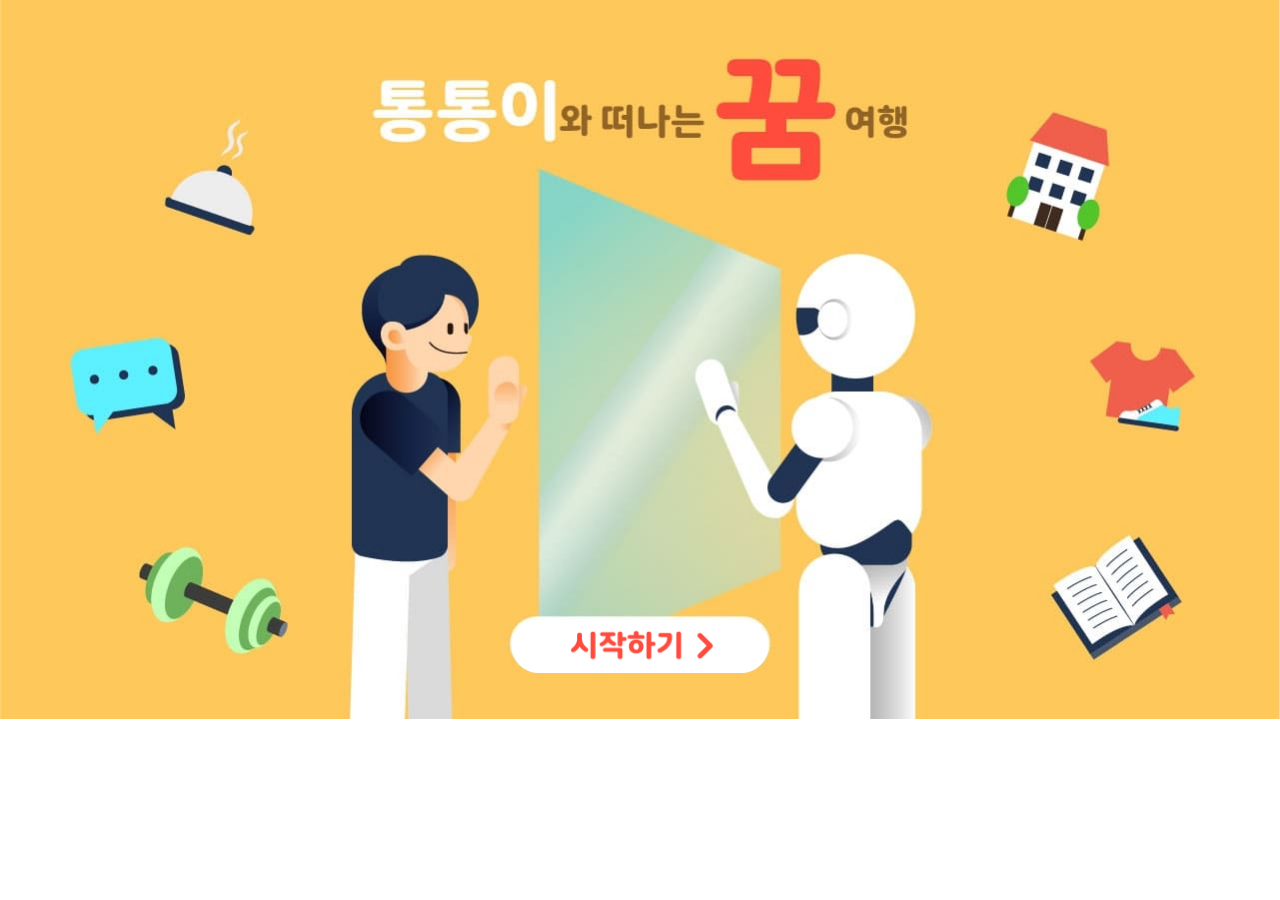
<file: index.html>
<!DOCTYPE html>
<html lang="en">
<head>
    <meta charset="UTF-8">
    <meta http-equiv="X-UA-Compatible" content="IE=edge">
    <meta name="viewport" content="width=device-width, initial-scale=1.0">
    <link rel="stylesheet" href="css/style.css">
    <title>통통이와 떠나는 꿈 여행</title>
</head>
<body>
    <main class="index-main">
        <div class="box-img">
            <img class="bg-img0" src="images/web_1_main.jpg" alt="">
            <a href="home.html"><img class="start-img-btn btneffect0" src="images/btn/web_1_main_btn.jpg" alt=""></a>
        </div>
    </main>
</body>
</html>
</file>
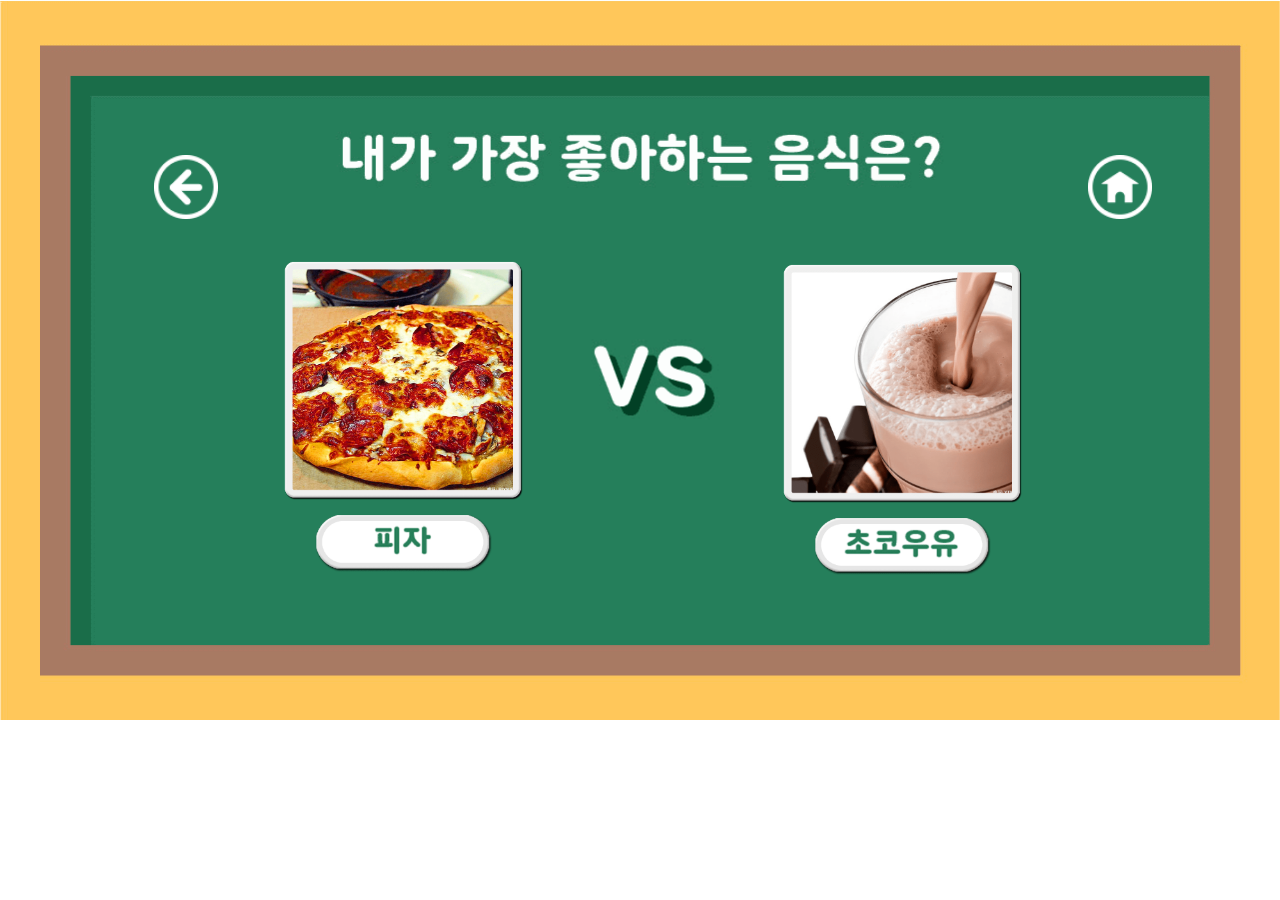
<file: foodcup.html>
<!DOCTYPE html>
<html lang="ko">
<head>
    <meta charset="UTF-8">
    <meta http-equiv="X-UA-Compatible" content="IE=edge">
    <meta name="viewport" content="width=device-width, initial-scale=1.0">
    <link rel="stylesheet" href="css/style.css">
    <title>내가 가장 좋아하는 음식은?</title>
</head>
<body>
    <div id="checkImg0" class="box-img">
        <img class="bg-img0" src="images/background_2.png" alt="">
        <img id="image" class="cup-img0 btneffect0"alt="음식사진1" onclick="change(0)">
        <img id="images" class="cup-img1 btneffect0"alt="음식사진2" onclick="change(1)">
        <a href="home.html"><img class="worldCuphome-btn0 btneffect0" src="images/home.png" alt=""></a>
        <a href="like.html"><img class="worldCupback-btn0 btneffect0" src="images/back.png" alt=""></a>
    </div>
    <div id="checkImg1" class="box-img">
        <img class="bg-img1" src="images/background_3.png" alt="">
        <img id="last-img" class="cup-last-img btneffect0">
        <a href="home.html"><img class="worldCuphome-btn0 btneffect0" src="images/home.png" alt=""></a>
        <a href="like.html"><img class="worldCupback-btn0 btneffect0" src="images/back.png" alt=""></a>
    </div> 
    <script src="js/foodcup.js"></script>
</body>
</html>
</file>
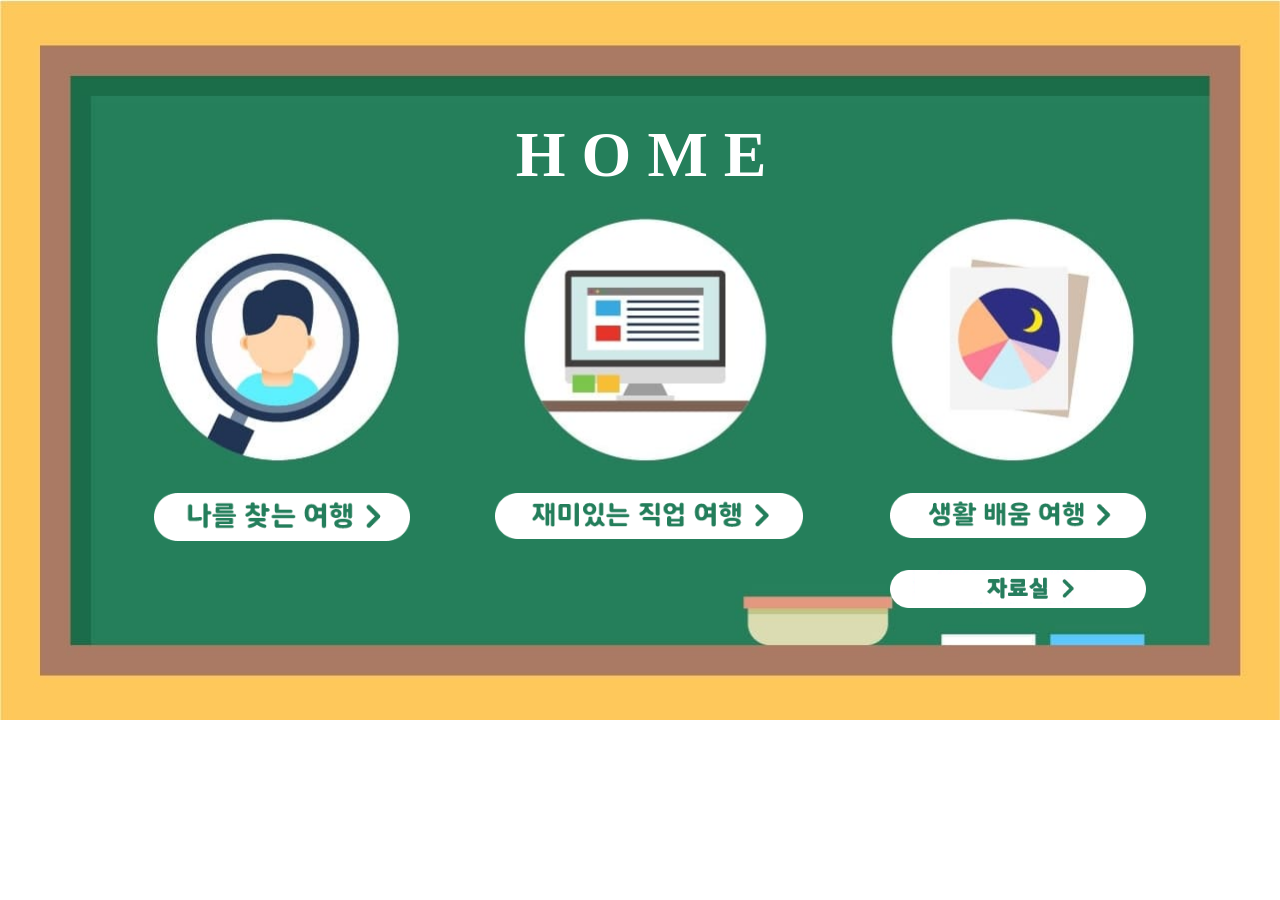
<file: home.html>
<!DOCTYPE html>
<html lang="ko">

<head>
    <meta charset="UTF-8">
    <meta http-equiv="X-UA-Compatible" content="IE=edge">
    <meta name="viewport" content="width=device-width, initial-scale=1.0">
    <link rel="stylesheet" href="css/style.css">
    <title>H O M E</title>
</head>
<body>
    <main>
        <div id="home-main-img" class="box-img">
            <img class="bg-img0" src="images/web_2page.jpg" alt="">
            <a href="trevle0.html"><img class="three-img-btn0 btneffect0" src="images/btn/web_2page_btn0.png" alt=""></a>
            <a href="jobtrevel.html"><img class="three-img-btn1 btneffect0" src="images/btn/web_2page_btn1.png" alt=""></a>
            <a href="home.html"><img class="three-img-btn2 btneffect0" src="images/btn/web_2page_btn2.png" alt=""></a>
            <div class="txt-home">
                <h1>H O M E</h1>
            </div>
            <img class="three-img-btn3 btneffect0" src="images/btn/reference_btn.png" alt="자료실 이미지" onmouseup="move_ref()">
        </div>
        <div id="home-ref-img" class="box-img">
            <img class="bg-img0" src="images/home_ref_back.png" alt="">
            
            <div class="ref-item0">
                <a href="https://www.youtube.com/channel/UCdEfcjVkis2ne9LnpWMfsvw" target='_blank'>
                    <img class="btneffect0" src="images/vr.png" alt="">
                </a>
                <a href="https://www.youtube.com/channel/UCdEfcjVkis2ne9LnpWMfsvw" target='_blank'>
                    <img class="btneffect0" src="images/vr.png" alt="">
                </a>
                <a href="pdf/test.pdf" download="키오스크">
                    <img class="btneffect0" src="images/vr.png" alt="">
                </a>  
            </div>  
            <a href="home.html"><img class="ref-home-btn btneffect0" src="images/home.png" alt=""></a>
            <a href="home.html"><img class="ref-back-btn btneffect0" src="images/back.png" alt=""></a>
        </div>
    </main>
    <script src="js/reference.js"></script>
</body>
</html>
</file>
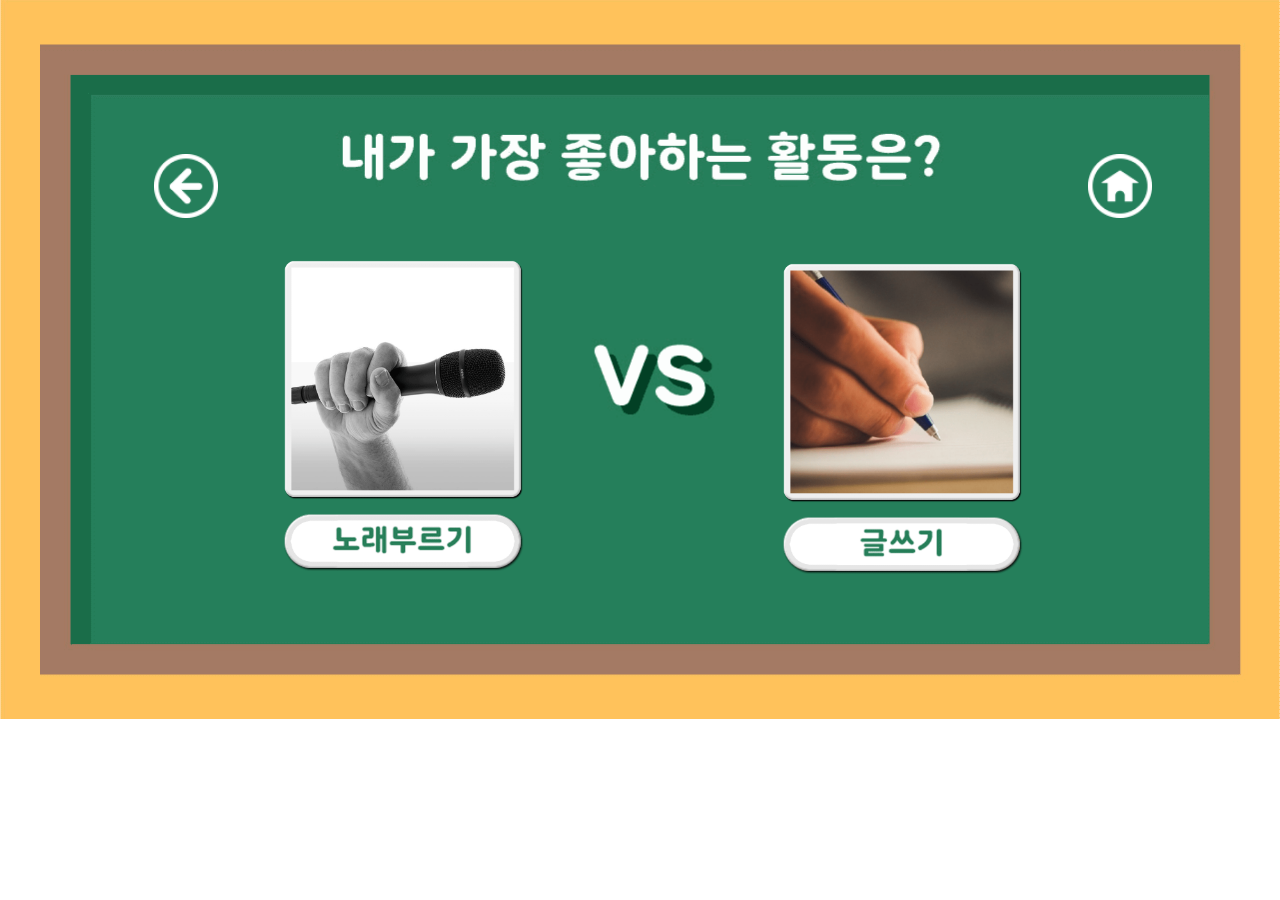
<file: interestcup.html>
<!DOCTYPE html>
<html lang="ko">
<head>
    <meta charset="UTF-8">
    <meta http-equiv="X-UA-Compatible" content="IE=edge">
    <meta name="viewport" content="width=device-width, initial-scale=1.0">
    <link rel="stylesheet" href="css/style.css">
    <title>내가 가장 좋아하는 활동은?</title>
</head>
<body>
    <div id="checkImg0" class="box-img">
        <img class="bg-img0" src="images/web_6page_2.png" alt="">
        <img id="image" class="cup-img0 btneffect0"alt="음식사진1" onclick="change(0)">
        <img id="images" class="cup-img1 btneffect0"alt="음식사진2" onclick="change(1)">
        <a href="home.html"><img class="worldCuphome-btn0 btneffect0" src="images/home.png" alt=""></a>
        <a href="like.html"><img class="worldCupback-btn0 btneffect0" src="images/back.png" alt=""></a>
    </div>
    
    <div id="checkImg1" class="box-img">
        <img class="bg-img1" src="images/background_4.png" alt="">
        <img id="last-img" class="cup-last-img btneffect0">
        <a href="home.html"><img class="worldCuphome-btn0 btneffect0" src="images/home.png" alt=""></a>
        <a href="like.html"><img class="worldCupback-btn0 btneffect0" src="images/back.png" alt=""></a>
    </div> 
    <script src="js/intrestcup.js"></script>
</body>
</html>
</file>
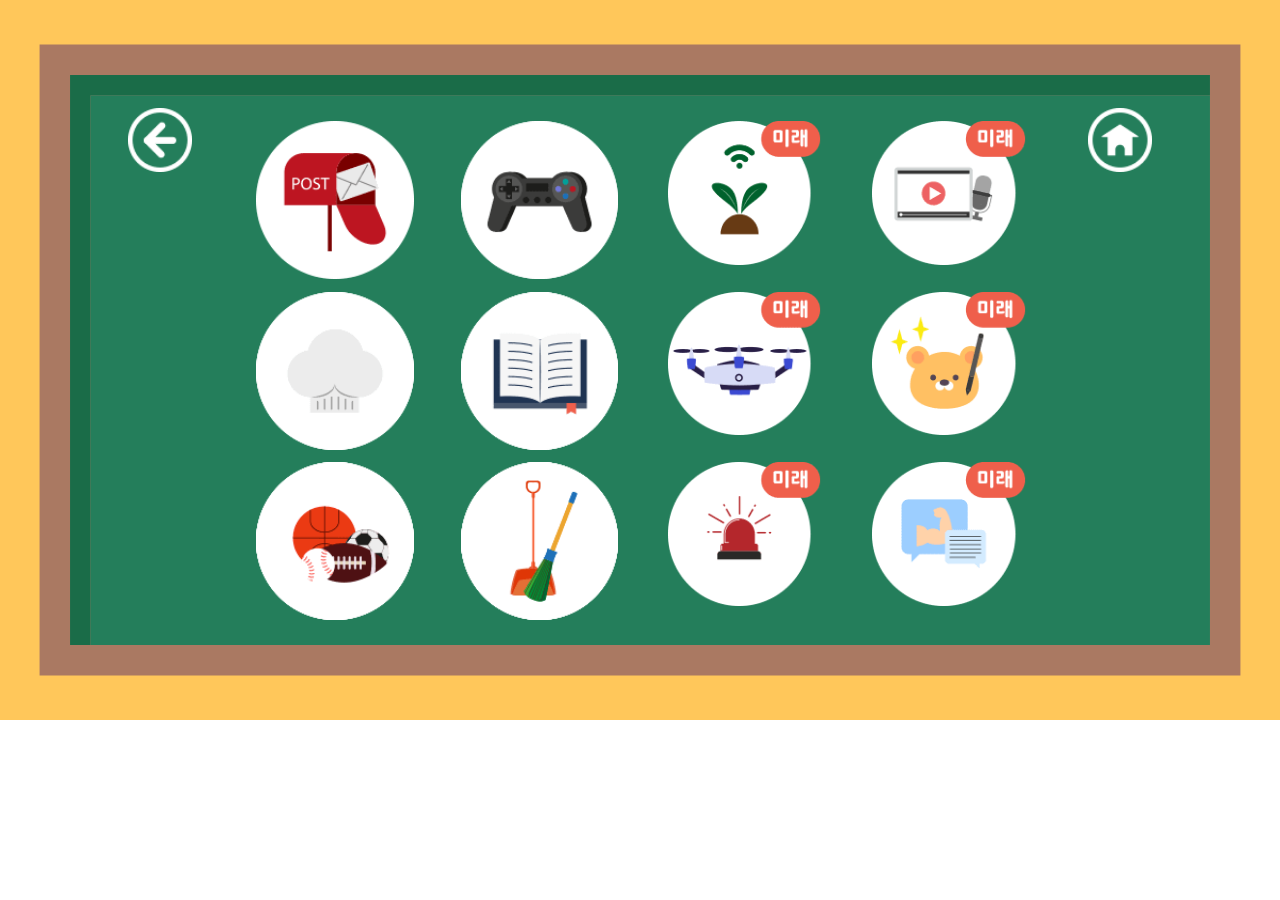
<file: jobtrevel.html>
<!DOCTYPE html>
<html lang="ko">

<head>
        <meta charset="UTF-8">
        <meta http-equiv="X-UA-Compatible" content="IE=edge">
        <meta name="viewport" content="width=device-width, initial-scale=1.0">
        <link rel="stylesheet" href="css/style.css">
        <title>재미있는 직업 여행</title>
</head>

<body>
        <main>
                <div id="selet-job-img" class="box-img">
                        <img class="bg-img0" src="images/background_2.jpg" alt="">
                        <div class="item0">
                                <img onmousedown="changeimg(0)" id="post" class="btn-item btneffect0"
                                        src="images/Jobbtn/web_8page_1.png" alt="">
                                <img onmousedown="changeimg(1)" id="programer" class="btn-item btneffect0"
                                        src="images/Jobbtn/web_8page_2.png" alt="">
                                <img onmousedown="changeimg(2)" id="smartfarm" class="btn-item btneffect0"
                                        src="images/Jobbtn/web_8page_7.png" alt="">
                                <img onmousedown="changeimg(3)" id="creater" class="btn-item btneffect0"
                                        src="images/Jobbtn/web_8page_8.png" alt="">
                        </div>
                        <div class="item0 item1">
                                <img onmousedown="changeimg(4)" id="cooker" class="btn-item btneffect0"
                                        src="images/Jobbtn/web_8page_3.png" alt="">
                                <img onmousedown="changeimg(5)" id="librarian" class="btn-item btneffect0"
                                        src="images/Jobbtn/web_8page_4.png" alt="">
                                <img onmousedown="changeimg(6)" id="dron" class="btn-item btneffect0"
                                        src="images/Jobbtn/web_8page_9.png" alt="">
                                <img onmousedown="changeimg(7)" id="charecter" class="btn-item btneffect0"
                                        src="images/Jobbtn/web_8page_10.png" alt="">
                        </div>
                        <div class="item0 item2">
                                <img onmousedown="changeimg(8)" id="athlete" class="btn-item btneffect0"
                                        src="images/Jobbtn/web_8page_5.png" alt="">
                                <img onmousedown="changeimg(9)" id="environment" class="btn-item btneffect0"
                                        src="images/Jobbtn/web_8page_6.png" alt="">
                                <img onmousedown="changeimg(10)" id="disaster" class="btn-item btneffect0"
                                        src="images/Jobbtn/web_8page_11.png" alt="">
                                <img onmousedown="changeimg(11)" id="healthcare" class="btn-item btneffect0"
                                        src="images/Jobbtn/web_8page_12.png" alt="">
                        </div>
                        <a href="home.html"><img class="job-btn-home btneffect0" src="images/home.png" alt=""></a>
                        <a href="home.html"><img class="job-btn-back btneffect0" src="images/back.png" alt=""></a>
                </div>
                <div id="explanation-job-img">
                        <div class="video-pos">
                                <video id="video-append" controls width="300px" height="300px" src=""></video>
                        </div>
                </div>
        </main>
        <script src="js/jobtrevelbtn.js"></script>
</body>

</html>
</file>
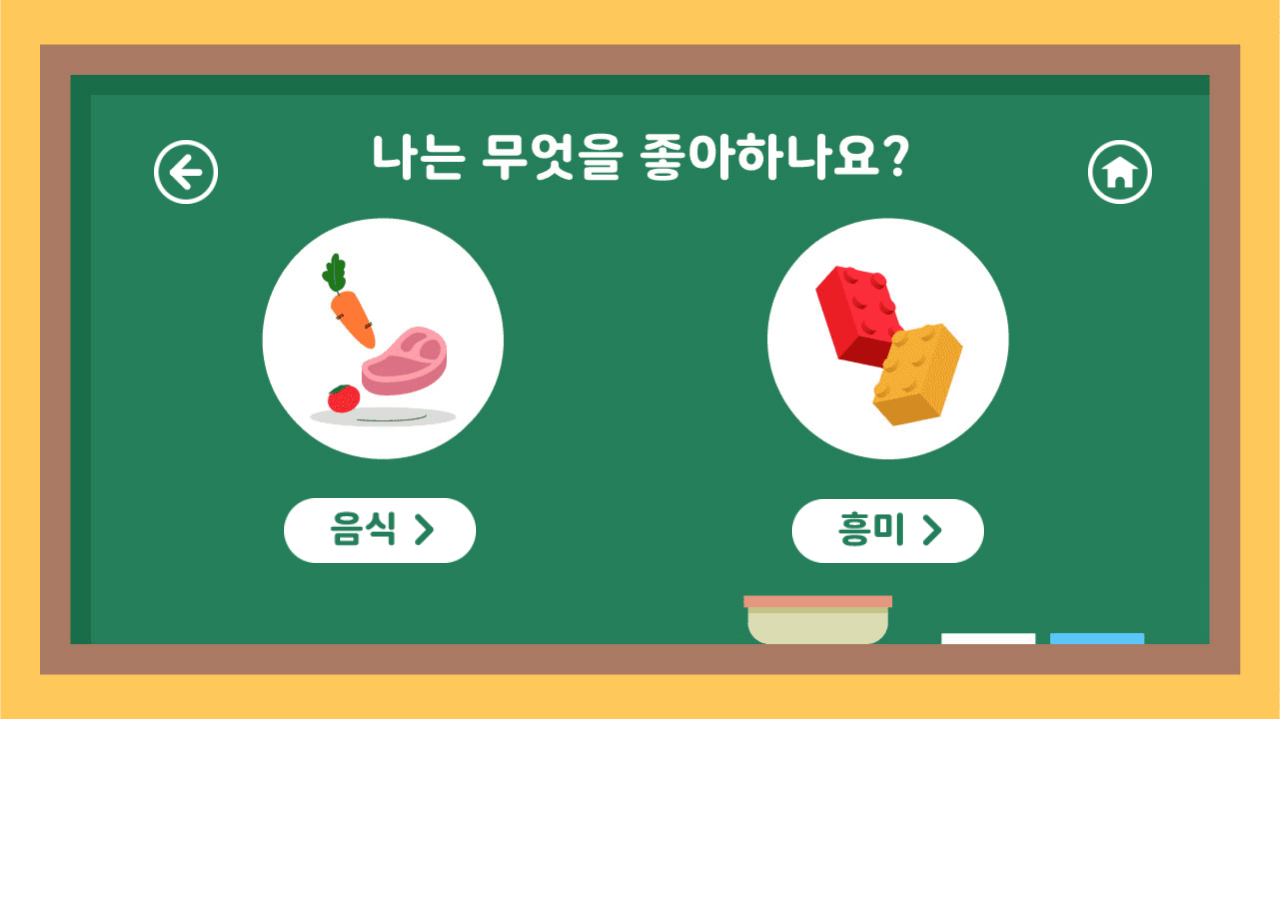
<file: like.html>
<!DOCTYPE html>
<html lang="ko">
<head>
    <meta charset="UTF-8">
    <meta http-equiv="X-UA-Compatible" content="IE=edge">
    <meta name="viewport" content="width=device-width, initial-scale=1.0">
    <link rel="stylesheet" href="css/style.css">
    <title>나는 무엇을 좋아하나요?</title>
</head>
<body>
    <main>
        <div class="box-img">
            <img class="bg-img0" src="images/web_4page.png" alt="">
            <a href="foodcup.html"><img class="like-img-btn0 btneffect0" src="images/btn/web_4page_btn0.png" alt=""></a>
            <a href="interestcup.html"><img class="like-img-btn1 btneffect0" src="images/btn/web_4page_btn1.png" alt=""></a>
            <a href="home.html"><img class="likehome-btn btneffect0" src="images/home.png" alt=""></a>
            <a href="trevle0.html"><img class="likeback-btn btneffect0" src="images/back.png" alt=""></a>
        </div>
    </main>
</body>
</html>
</file>
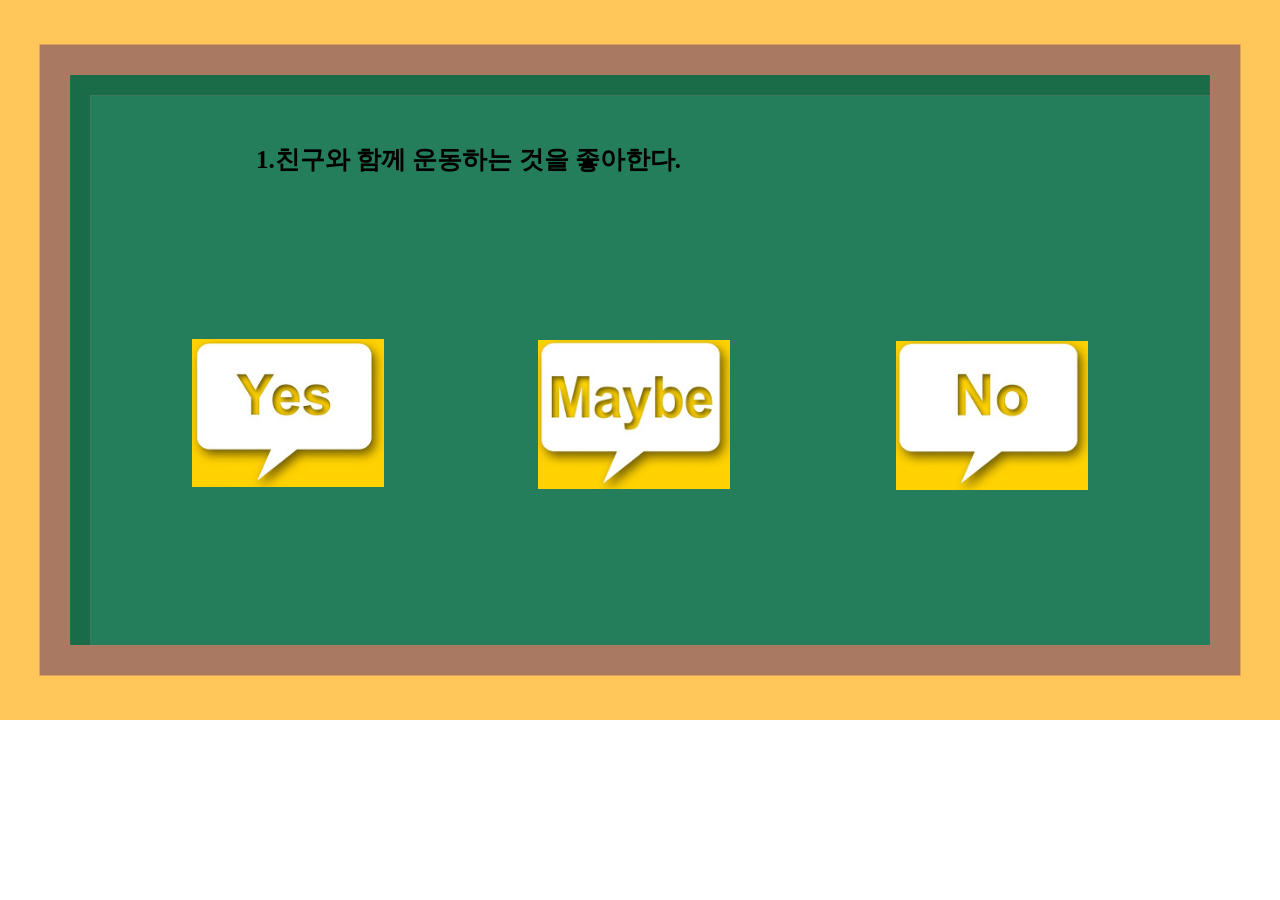
<file: myjob.html>
<!DOCTYPE html>
<html lang="ko">

<head>
    <meta charset="UTF-8">
    <meta http-equiv="X-UA-Compatible" content="IE=edge">
    <meta name="viewport" content="width=device-width, initial-scale=1.0">
    <link rel="stylesheet" href="css/style.css">
    <title>나에게 어울리는 직업을 알아볼까요?</title>
</head>

<body>
    <div id="que-select" class="box-img">
        <img class="bg-img0" src="images/background_2.jpg" alt="">
        <h3  id="str-question" class="que-item0"></h3>
        <img id="clickchoice-yes" src="images/yesno/yes.png" class="yes-select-itme" onclick="checklist(0)">
        <img id="clickchoice-maybe" src="images/yesno/maybe.png" class="maybe-select-itme" onclick="checklist(1)">
        <img id="clickchoice-no" src="images/yesno/no.png" class="no-select-itme" onclick="checklist(2)">
    </div>
    <div id="que-finish" class="box-img">
        <img class="bg-img0" src="images/background_2.jpg" alt="">
        <h3  id="str-finished" class="finish-item0"></h3>
        <p id="str-explanation" class="finish-item1"></p>
        <p id="job-list" class="related-job"></p>
        <a href="trevle0.html"><img class="finish-back-btn btneffect0" src="images/back.png" alt=""></a>
        <a href="home.html"><img class="finish-home-btn btneffect0" src="images/home.png" alt=""></a>
        <h2 class="job-finish-title">나에게 적합한 유형은?</h2>
        <img class="sound-img btneffect0" onclick="play_sound()" src="images/btn/sound_icon.png" alt="사운드아이콘">
        <audio id="job_sound" src=""></audio>
    </div>
    <script src="js/myjob.js"></script>
</body>
</html>
</file>
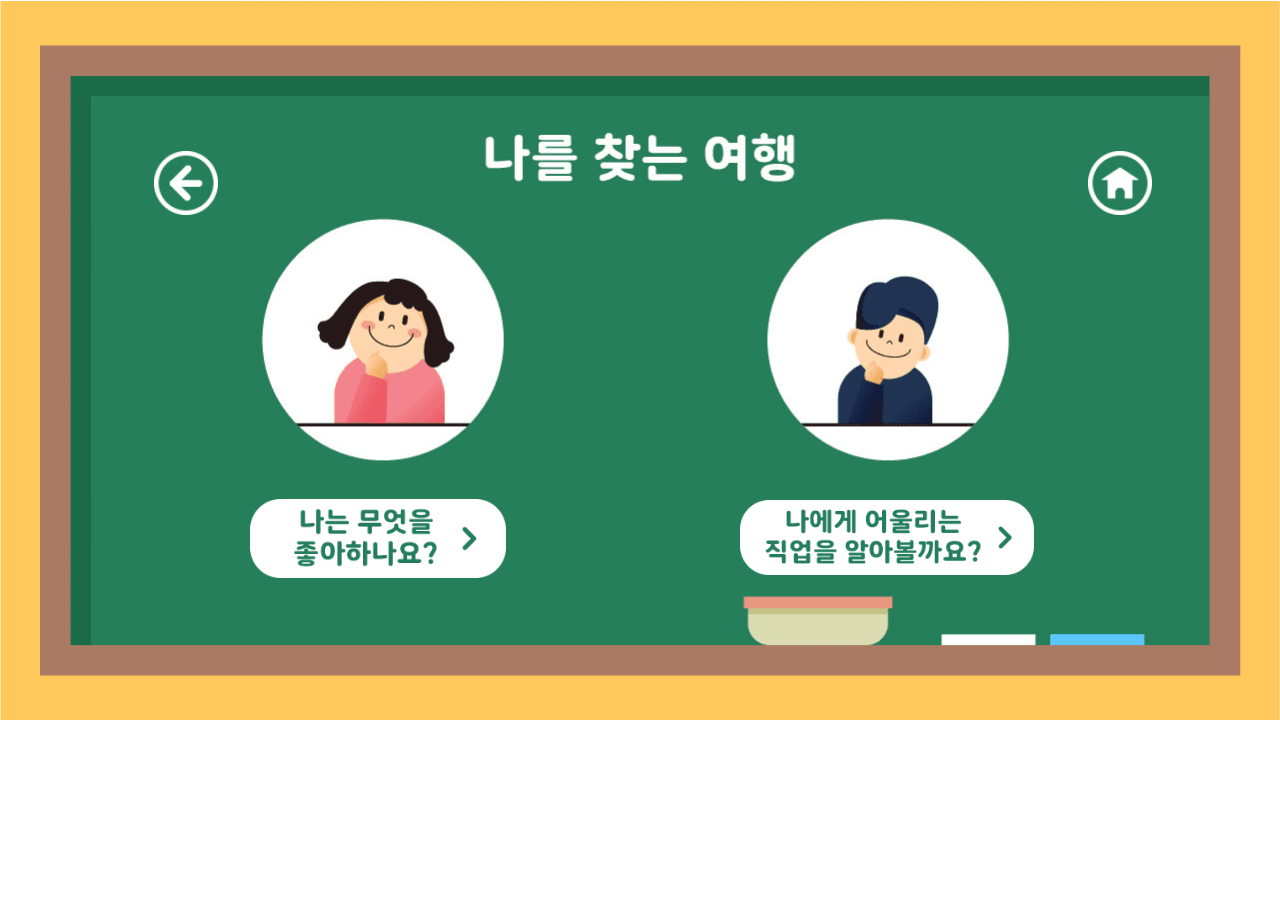
<file: trevle0.html>
<!DOCTYPE html>
<html lang="ko">
<head>
    <meta charset="UTF-8">
    <meta http-equiv="X-UA-Compatible" content="IE=edge">
    <meta name="viewport" content="width=device-width, initial-scale=1.0">
    <link rel="stylesheet" href="css/style.css">
    <title>나를 찾는 여행</title>
</head>
<body>
    <body>
        <main>
            <div class="box-img">
                <img class="bg-img0" src="images/web_3page.png" alt="">
                <a href="like.html"><img class="two-img-btn0 btneffect0" src="images/btn/web_3page_btn0.png" alt=""></a>
                <a href="myjob.html"><img class="two-img-btn2 btneffect0" src="images/btn/web_3page_btn1.png" alt=""></a>
            <div class="previous">
                <a href="home.html"><img class="home-btn btneffect0" src="images/home.png" alt=""></a>
                <a href="home.html"><img class="back-btn btneffect0" src="images/back.png" alt=""></a>
            </div>
            </div>
        </main>
    </body>
</body>
</html>
</file>
<file: css/style.css>
/*#region ResetCode*/
html, body, div, span, applet, object, iframe,
h1, h2, h3, h4, h5, h6, p, blockquote, pre,
a, abbr, acronym, address, big, cite, code,
del, dfn, em, img, ins, kbd, q, s, samp,
small, strike, strong, sub, sup, tt, var,
b, u, i, center,
dl, dt, dd, ol, ul, li,
fieldset, form, label, legend,
table, caption, tbody, tfoot, thead, tr, th, td,
article, aside, canvas, details, embed,
figure, figcaption, footer, header, hgroup,
menu, nav, output, ruby, section, summary,
time, mark, audio, video {
	margin: 0;
	padding: 0;
	border: 0;
	font-size: 100%;
	font: inherit;
	vertical-align: baseline
}
article, aside, details, figcaption, figure,
footer, header, hgroup, menu, nav, section {
	display: block
}
body {
	line-height: 1
}
body{-ms-overflow-style:none; }
body::-webkit-scrollbar { display:none; }
ol, ul {
	list-style: none
}
blockquote, q {
	quotes: none
}
blockquote:before, blockquote:after,
q:before, q:after {
	content: '';
	content: none
}
table {
	border-collapse: collapse;
	border-spacing: 0;
}
/*#endregion ResetCode*/
/*#region BackGround_img*/
.index-main,
.box-img,
.bg-img0,
.bg-img1{
    width: 100%;
    position: relative;
}
.cup-img0,
.cup-img1,
.cup-last-img{
    display: block;
    width: 20%;
    height: auto;
    margin-top: -36.5%;
    margin-left: 21.5%;
    cursor: pointer;
}
.cup-img1{
    margin-top: -24.8%;
    margin-left: 60.5%;
}
.cup-last-img{
    margin-top: -36.3%;
    margin-left: 40.5%;
}
/*#endregion BackGround_img*/
/*#region btnPos*/
/* 버튼 효과 */
.btneffect0{
    -webkit-transform:scale(1);
    -moz-transform:scale(1);
    -ms-transform:scale(1);
    -o-transform:scale(1);
    transform:scale(1);
    transition: all .5s;
    -webkit-transition:.5s;
    -moz-transition:.5s;
    -ms-transition:.5s;
    -o-transition:.5s;
}
.btneffect0{
    overflow: hidden;
}
.btneffect0:active{
    -webkit-transform:scale(1.5);
    -moz-transform:scale(1.5);
    -ms-transform:scale(1.5);
    -o-transform:scale(1.5);
    transform:scale(1.5) rotate(.001deg);
}
.start-img-btn{
    display: block;
    width: 20%;
    height: auto;
    margin-top: -8%;
    margin-left: 40%;
}
.three-img-btn0,
.three-img-btn1,
.three-img-btn2,
.three-img-btn3{
    position: absolute;
    display: block;
    width: 20%;
    height: auto;
    margin-top: -18%;
    margin-left: 12%;
}
.three-img-btn1{
    width: 24%;
    margin-left: 38.7%;
}
.three-img-btn2{
    margin-left: 69.5%;
}
.three-img-btn3{
    cursor: pointer;
    margin-top: -12%;
    margin-left: 69.5%;
}
.two-img-btn0,
.two-img-btn1,
.two-img-btn2{
    position: relative;
    display: block;
    width: 20%;
    height: auto;
    margin-top: -17.5%;
    margin-left: 19.5%;
}
.two-img-btn1{
    margin-top: -5.7%;
    margin-left: 58.5%;
}
.two-img-btn2{
    width: 23%;
    margin-top: -6.1%;
    margin-left: 57.8%;
}
.like-img-btn0,
.like-img-btn1{
    position: relative;
    display: block;
    width: 15%;
    height: auto;
    margin-top: -17.5%;
    margin-left: 22.2%;
}
.like-img-btn1{
    margin-top: -5%;
    margin-left: 61.9%;
}
.home-btn,
.back-btn,
.likehome-btn,
.likeback-btn,
.worldCuphome-btn0,
.worldCupback-btn0{
    position: relative;
    display: block;
    width: 5%;
    height: auto;
    margin-top: -33.1%;
    margin-left: 85%;
}
.back-btn,
.likeback-btn,
.worldCupback-btn0{
    margin-top: -5%;
    margin-left: 12%;
}
.job-btn-home,
.job-btn-back{
    display: block;
    width: 5%;
    height: auto;
    margin-top: -40%;
    margin-left: 85%;
}
.job-btn-back{
    margin-top: -5%;
    margin-left: 10%;
}
.ref-home-btn,
.ref-back-btn{
    display: block;
    width: 5%;
    height: auto;
    margin-top: -13%;
    margin-left: 85%;
}
.ref-back-btn{
    margin-top: -5%;
    margin-left: 10%;
}
.finish-home-btn,
.finish-back-btn{
    display: block;
    width: 5%;
    height: auto;
    margin-top: -35%;
    margin-left: 10%;
}
.finish-home-btn{
    margin-top: -5%;
    margin-left: 86%;
}
/* jobtrevel btn-pos */
.item0{
    position: relative;
    display: grid;
    grid-template-columns: 20% 20% 20% 20%;
    margin-left: 20%;
    margin-top: -47%;
}
.item1{
    margin-top: 1%;
}
.item2{
    margin-top: 1%;
}
.btn-item{
    width: 77%;
}
/* reference btn grid */
.ref-item0{
    position: relative;
    display: grid;
    grid-template-columns: 30% 30% 30%;
    margin-left: 19%;
    margin-top: -38%;
}
.yes-select-itme,
.maybe-select-itme,
.no-select-itme{
    display: block;
    position: relative;
    width: 15%;
    height: auto;
    margin-top: -30%;
    margin-left: 15%;
}
.maybe-select-itme{
    margin-top: -11.5%;
    margin-left: 42%;
}
.no-select-itme{
    margin-top: -11.5%;
    margin-left: 70%;
}

.sound-img{
    display: block;
    position: relative;
    width: 5%;
    height: auto;
    margin-top: 6.5%;
    margin-left: 25%;
}
/*#endregion btnPos*/
/*#region textPos*/
.txt-home{
    color: white;
    position: absolute;
    font-size: 5vw;
    font-weight: bold;
    top: 17%;
    left: 40.3%;
}
.que-item0{
    font-size: 25px;
    font-weight: bold;    
    position: absolute;
    top: 30%;
    left: 20%;
}
.finish-item0,
.finish-item1,
.job-finish-title,
.related-job{
    display: block;
    position: relative;
    font-size: 4vw;
    font-weight: bold;    
    color: #bab5fd;
    margin-top: -36%;
    margin-left: 10%;
}
.finish-item1{
    font-size: 1.7vw;
    font-weight:lighter;    
    color: white;
    margin-top: 4%;
    margin-left: 10%;
}
.related-job{
    font-size: 1.7vw;
    color: white;
    margin-top: 3%;
    margin-left: 10%;
}
.job-finish-title{
    font-size: 3.5vw;
    color: white;
    margin-top: -4%;
    margin-left: 32.7%;
}
/*#endregion textPos*/
</file>
